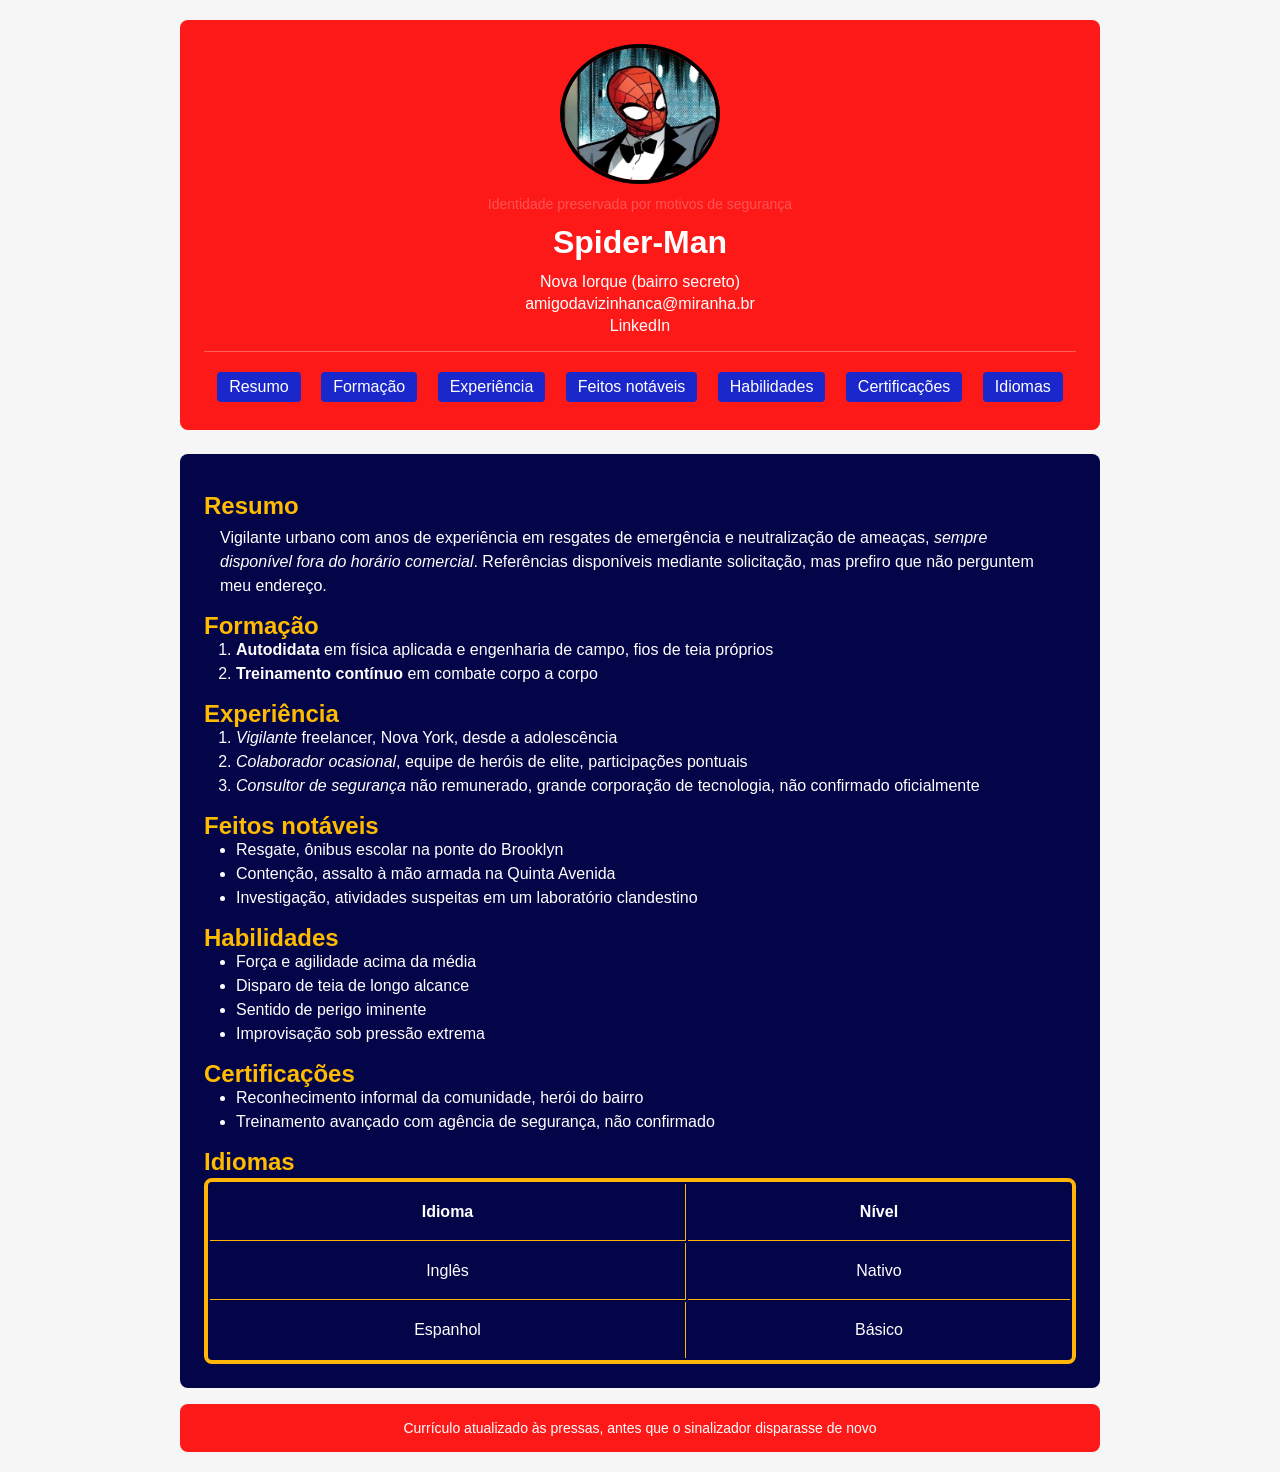
<file: Aula 5/index.html>
<!DOCTYPE html>
<html lang="pt-br">
<head>
  <meta charset="UTF-8" />
  <meta name="viewport" content="width=device-width, initial-scale=1.0" />
  <title>Currículo Spider-Man</title>
  <link rel="stylesheet" href="./styles/global.css">
</head>
<body>
  <header>
    <figure>
      <img src="./images/miranha.jpg" alt="Foto de perfil, pessoa mascarada com traje vermelho e azul" />
      <figcaption>Identidade preservada por motivos de segurança</figcaption>
    </figure>
    <h1>Spider-Man</h1>
    <div class="header-info">
      <p>Nova Iorque (bairro secreto)</p>
      <p>
        <a href="mailto:amigodavizinhanca@miranha.br">amigodavizinhanca@miranha.br</a>
      </p>
      <p>
        <a href="https://www.linkedin.com/in/miranha/">LinkedIn</a>
      </p>
      <nav>
        <ul>
          <li><a href="#resumo">Resumo</a></li>
          <li><a href="#formacao">Formação</a></li>
          <li><a href="#experiencia">Experiência</a></li>
          <li><a href="#feitos">Feitos notáveis</a></li>
          <li><a href="#habilidades">Habilidades</a></li>
          <li><a href="#certificacoes">Certificações</a></li>
          <li><a href="#idiomas">Idiomas</a></li>
        </ul>
      </nav>
    </div>
  </header>

  <main>
    <section id="resumo">
      <h2>Resumo</h2>
      <p>
        Vigilante urbano com anos de experiência em resgates de emergência e neutralização de ameaças,
        <em>sempre disponível fora do horário comercial</em>. Referências disponíveis mediante solicitação,
        mas prefiro que não perguntem meu endereço.
      </p>
    </section>

    <section id="formacao">
      <h2>Formação</h2>
      <ol>
        <li><strong>Autodidata</strong> em física aplicada e engenharia de campo, fios de teia próprios</li>
        <li><strong>Treinamento contínuo</strong> em combate corpo a corpo</li>
      </ol>
    </section>

    <section id="experiencia">
      <h2>Experiência</h2>
      <ol>
        <li><em>Vigilante</em> freelancer, Nova York, desde a adolescência</li>
        <li><em>Colaborador ocasional</em>, equipe de heróis de elite, participações pontuais</li>
        <li><em>Consultor de segurança</em> não remunerado, grande corporação de tecnologia, não confirmado oficialmente</li>
      </ol>
    </section>

    <section id="feitos">
      <h2>Feitos notáveis</h2>
      <ul>
        <li>Resgate, ônibus escolar na ponte do Brooklyn</li>
        <li>Contenção, assalto à mão armada na Quinta Avenida</li>
        <li>Investigação, atividades suspeitas em um laboratório clandestino</li>
      </ul>
    </section>

    <section id="habilidades">
      <h2>Habilidades</h2>
      <ul>
        <li>Força e agilidade acima da média</li>
        <li>Disparo de teia de longo alcance</li>
        <li>Sentido de perigo iminente</li>
        <li>Improvisação sob pressão extrema</li>
      </ul>
    </section>

    <section id="certificacoes">
      <h2>Certificações</h2>
      <ul>
        <li>Reconhecimento informal da comunidade, herói do bairro</li>
        <li>Treinamento avançado com agência de segurança, não confirmado</li>
      </ul>
    </section>

    <section id="idiomas">
      <h2>Idiomas</h2>
      <table>
        <thead>
          <tr>
            <th scope="col">Idioma</th>
            <th scope="col">Nível</th>
          </tr>
        </thead>
        <tbody>
          <tr>
            <td>Inglês</td>
            <td>Nativo</td>
          </tr>
          <tr>
            <td>Espanhol</td>
            <td>Básico</td>
          </tr>
        </tbody>
      </table>
    </section>
  </main>

  <footer>
    <p>Currículo atualizado às pressas, antes que o sinalizador disparasse de novo</p>
  </footer>
</body>

</html>
</file>
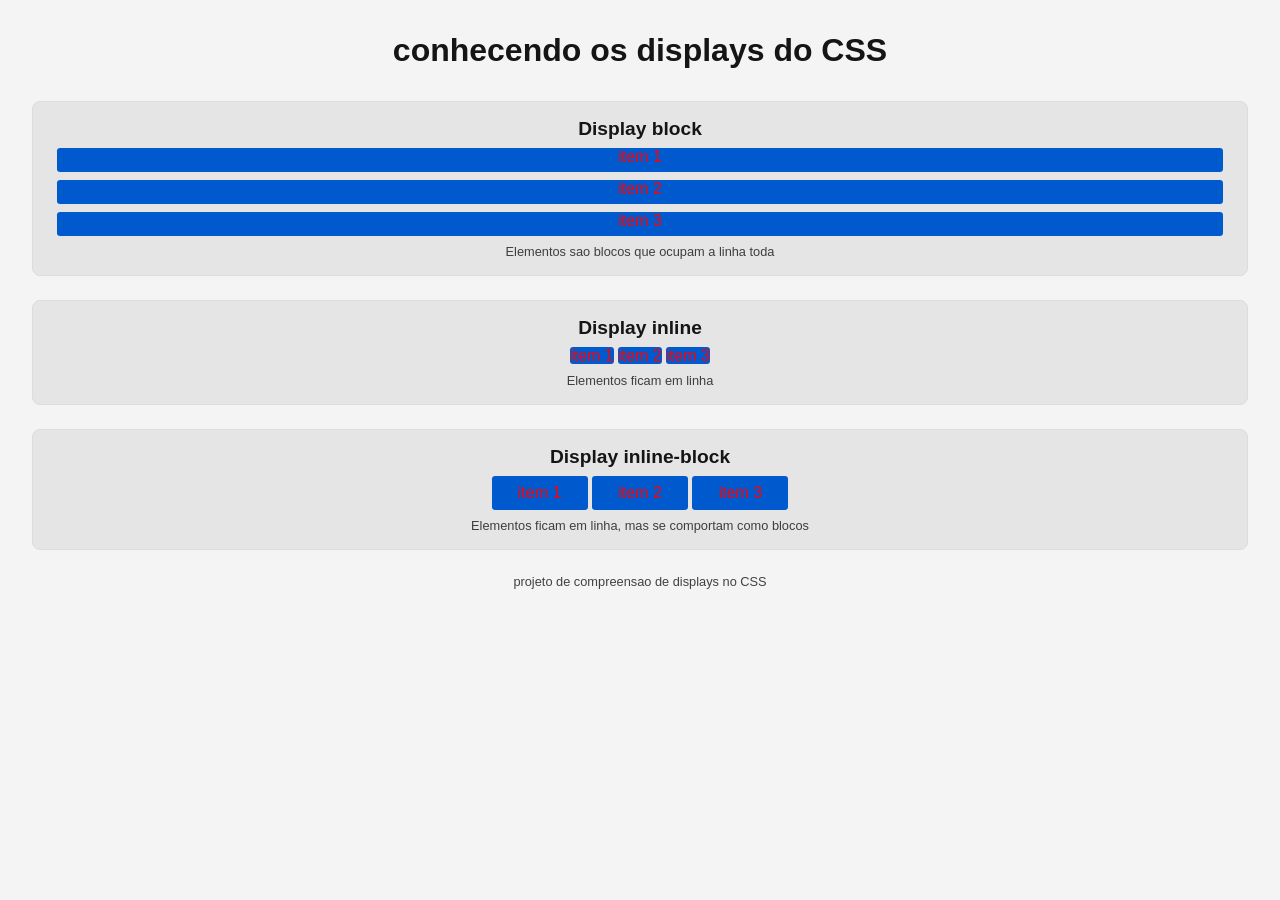
<file: aula 6/index.html>
<!doctype html>
<html>
    <head>
        <meta charset="utf-8">
        <meta name="viewport" content="width=device-width initial-scale=1.0">
        <link rel="stylesheet" href="./styles/global.css">
        <link rel="icon" href="./images/block.png" type="image/x-icon">
        <title>
            conhecendo os displays
        </title>
    </head>
    <body>
        <header>
            <h1>
                conhecendo os displays do CSS
            </h1>
        </header>
        <main>
            <section>
                <h2>
                    Display block
                </h2>
                <div class="container-block">
                    <div class="item">item 1</div>
                    <div class="item">item 2</div>
                    <div class="item">item 3</div>
                </div>
                <p>Elementos sao blocos que ocupam a linha toda</p>
            </section>
            <section>
                <h2>
                    Display inline
                </h2>
                <div class="container-inline">
                    <div class="item">item 1</div>
                    <div class="item">item 2</div>
                    <div class="item">item 3</div>
                </div>
                <p>Elementos ficam em linha </p>
            </section>
             <section>
                <h2>
                    Display inline-block
                </h2>
                <div class="container-inline-block">
                    <div class="item">item 1</div>
                    <div class="item">item 2</div>
                    <div class="item">item 3</div>
                </div>
                <p>Elementos ficam em linha, mas se comportam como blocos</p>
            </section>
        </main>
        <footer>
            <p>
                projeto de compreensao de displays no CSS
            </p>
        </footer>
    </body>
</html>
</file>
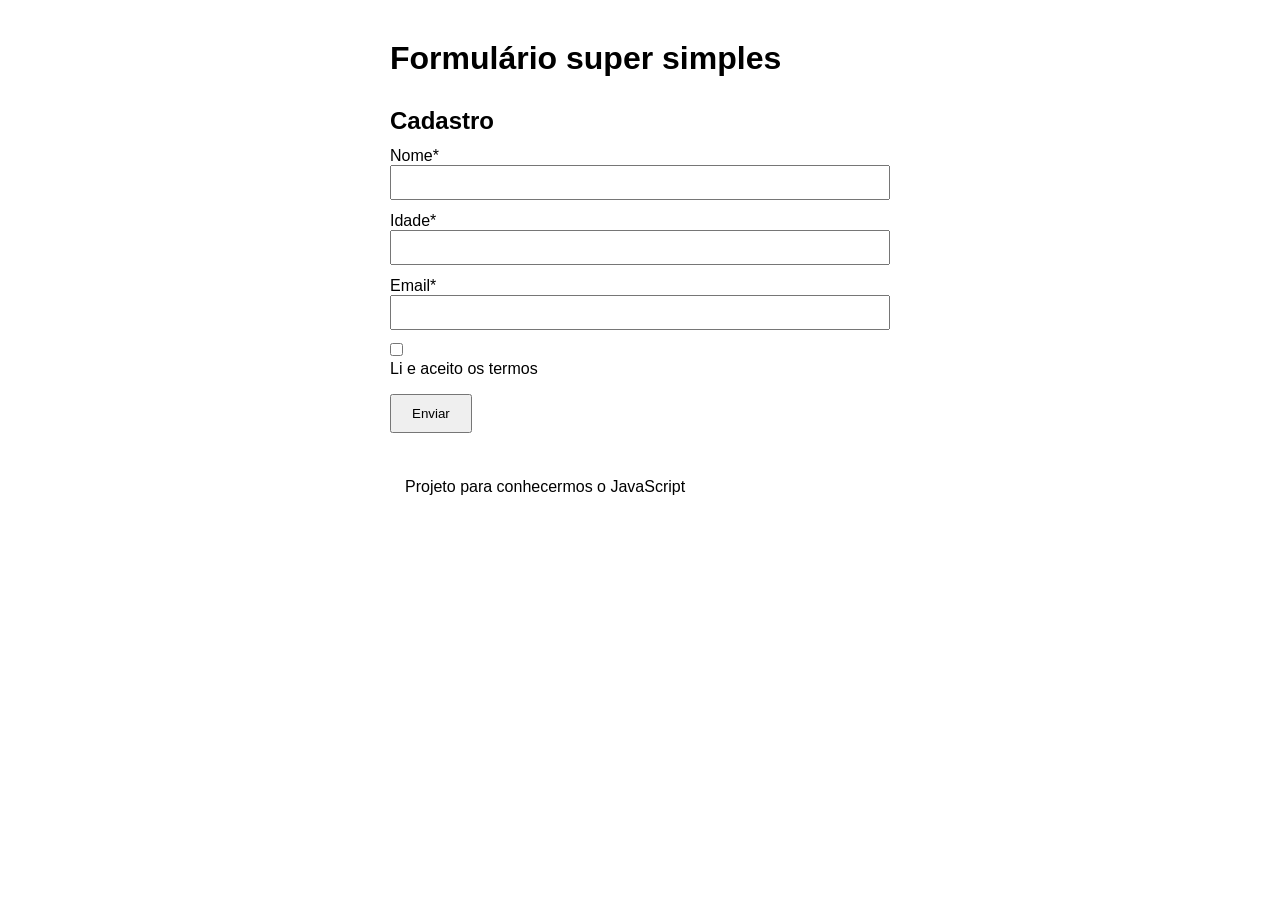
<file: aula 7 java script/index.html>
<!DOCTYPE html>
<html lang="PT-BR">
<head>
    <meta charset="UTF-8">
    <meta name="viewport" content="width=device-width, initial-scale=1.0">
    <link rel="stylesheet" href="styles/global.css">
    <script src="./scripts/index.js" defer></script>

    <title>Formulário JS</title>
</head>
<body>
    <header>
        <h1>Formulário super simples</h1>
    </header>

    <main>
        <h2>Cadastro</h2>
        <form id="cadastro">
            <label for="nome">Nome*</label>
            <input type="text" id="nome">
            <span id="erro-nome" class="oculto"></span>
            
            <label for="idade">Idade*</label>
            <input type="text" id="idade">
            <span id="erro-idade" class="oculto"></span>

            <label for="email">Email*</label>
            <input type="text" id="email">
            <span id="erro-email" class="oculto"></span>

            <label>
                <input type="checkbox" id="termos">
                <span>Li e aceito os termos</span>
                <span id="erros-termos" class="oculto"></span>
            </label>

            <button onclick="executar(event)">Enviar</button>
            <p id="concluido" class="oculto"></p>

    </main>

    <footer>
        <p>Projeto para conhecermos o JavaScript</p>
    </footer>
</body>
</html>
</file>
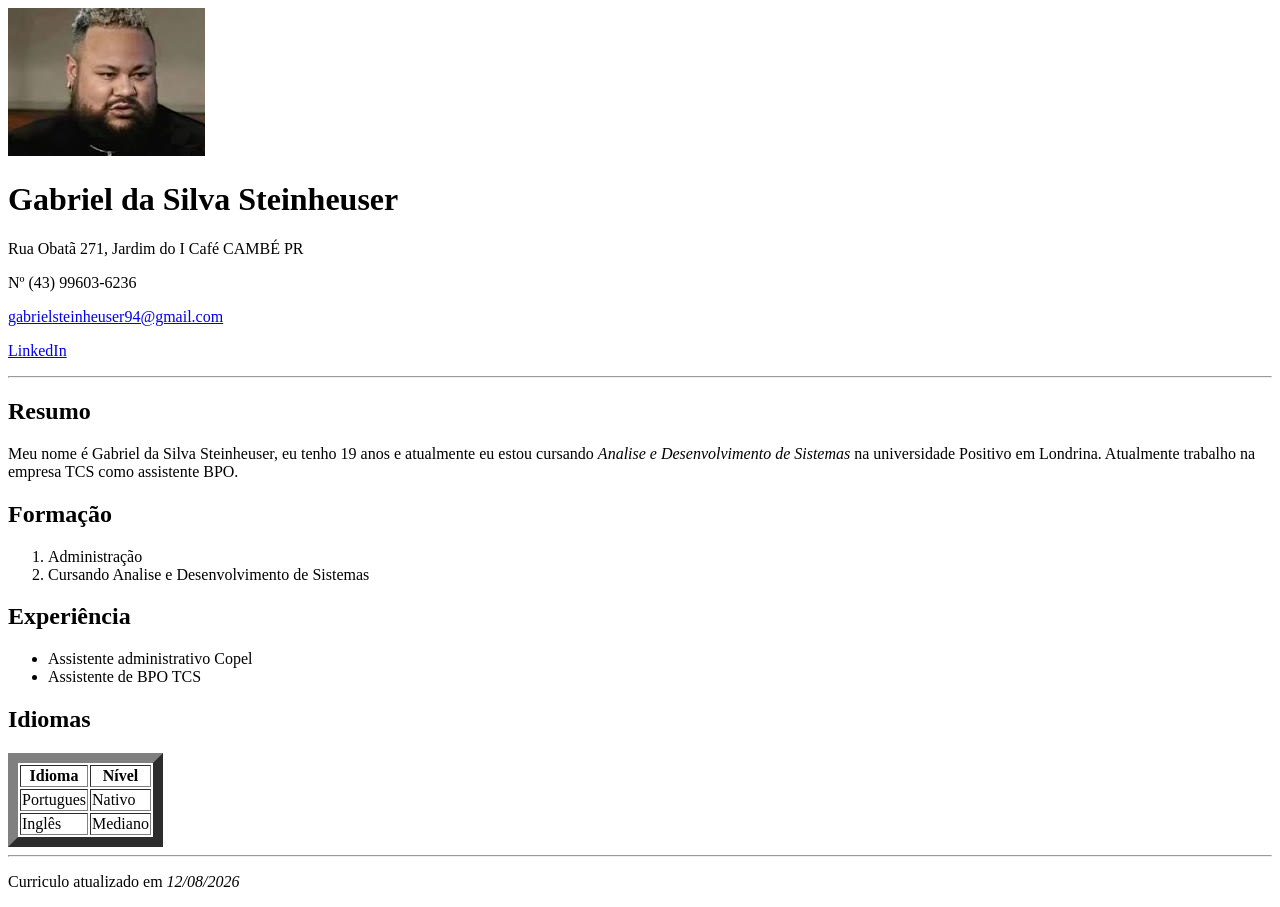
<file: aula-2/index.html>
<!DOCTYPE html>
<html lang="pt-br">
    <head>
        <meta charset="UTF-8">
        <title>Curriculo - Gabriel da Silva Steinheuser></title>    
    </head>
    <body>
        <div id="cabecalho">
            <img src="./1736119015597.jpg" alt="Foto de perfil">
            <h1>Gabriel da Silva Steinheuser</h1>
            <p>Rua Obatã 271, Jardim do I Café CAMBÉ PR</p>
            <p>Nº (43) 99603-6236</p>
            <p><a href="malito:gabrielsteinheuser94@gmail.com">gabrielsteinheuser94@gmail.com</a></p>
            <p><a href="https://www.linkedin.com/in/gabriel-steinheuser-aa7962303/">LinkedIn</a></p>
        </div>
<hr>
        <div id="conteudo">
            <div>
                <h2>Resumo</h2>
                <p>Meu nome é Gabriel da Silva Steinheuser, eu tenho 19 anos e atualmente eu estou cursando <i>Analise e Desenvolvimento de Sistemas</i> na universidade Positivo em Londrina. 
                   Atualmente trabalho na empresa TCS como assistente BPO.
                </p>
            </div>
        </div>
            <div>
                <h2>Formação</h2>
                <ol>
                   <li>Administração</li>
                   <li>Cursando Analise e Desenvolvimento de Sistemas</li> 
                </ol>
            </div>

            <div>
                <h2>Experiência</h2>
                <ul>
                    <li>Assistente administrativo Copel</li>
                    <li>Assistente de BPO TCS</li>
                </ul>
            </div>
            <div>
                <h2>Idiomas</h2>
                <table border="10">
                    <tr>
                        <th>Idioma</th>
                        <th>Nível</th>
                    </tr>
                    <tr>
                        <td>Portugues</td>
                        <td>Nativo</td>
                    </tr>
                    <tr>
                        <td>Inglês</td>
                        <td>Mediano</td>
                    </tr>
                </table>
            </div>
        <hr>
        <div id="rodape">
            <p>Curriculo atualizado em <i>12/08/2026</i></p>
        </div>
    </body>
</html>
</file>
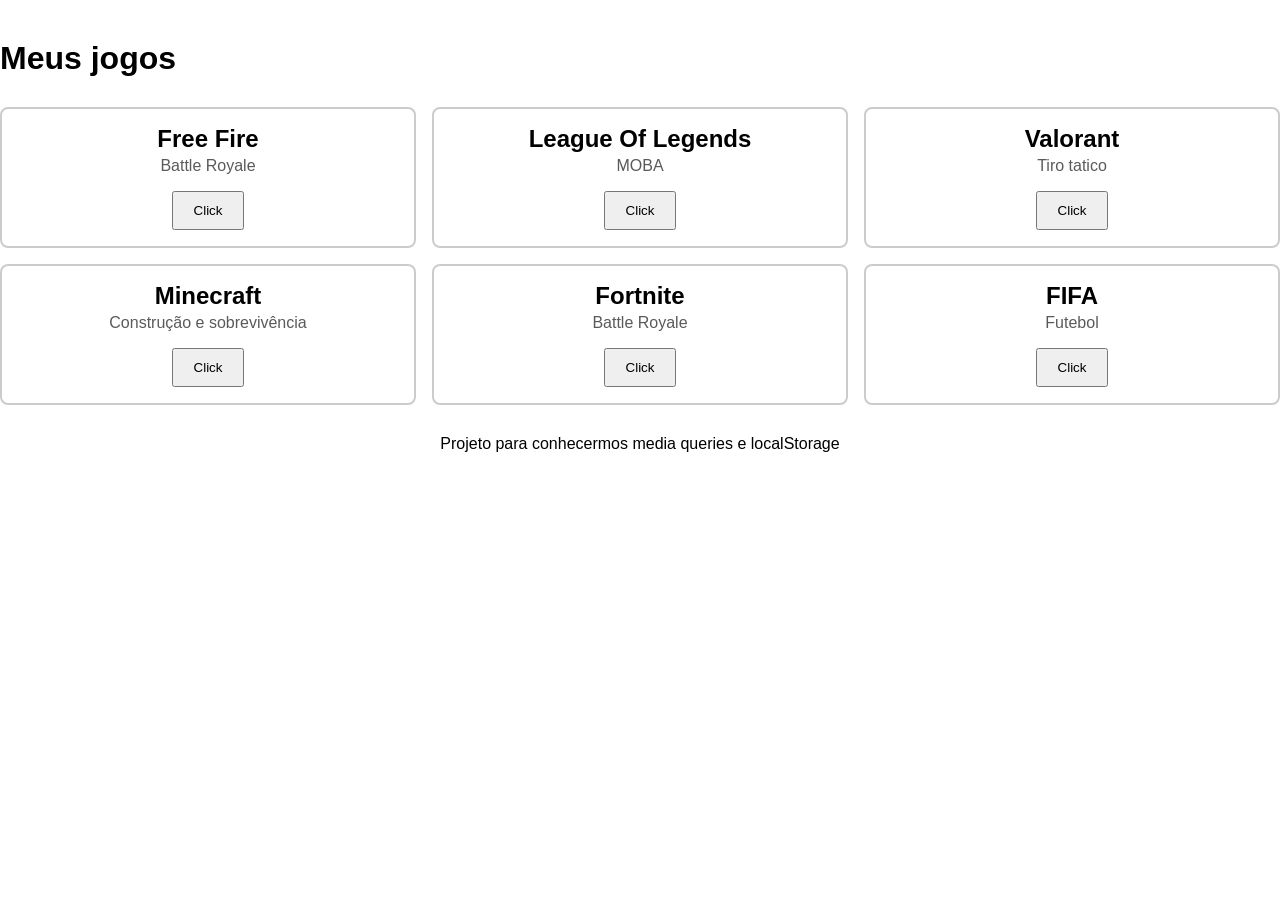
<file: aula-9/index.html>
<!DOCTYPE html>
<html lang="pt-BR">
<head>
  <meta charset="UTF-8">
  <meta name="viewport" content="width=device-width, initial-scale=1.0">
  <link rel="stylesheet" href="./styles/global.css">
  <script src="./scripts/index.js" defer></script>
  <title>Meus Jogos</title>
</head>
<body>
  <header>
    <h1>Meus jogos</h1>
  </header>
  <main>
    <section class="container-cards">
      <div class="card" id="free-fire">
        <h2>Free Fire</h2>
        <p>Battle Royale</p>
        <button onclick="marcar('free-fire','Free-Fire')">Click</button>
      </div>

      <div class="card" id="lol">
        <h2>League Of Legends</h2>
        <p>MOBA</p>
        <button onclick="marcar('lol','League Of Legends')">Click</button>
      </div>

      <div class="card" id="valorant">
        <h2>Valorant</h2>
        <p>Tiro tatico</p>
        <button onclick="marcar('valorant','Valorant')">Click</button>
      </div>

      <div class="card" id="minecraft">
        <h2>Minecraft</h2>
        <p>Construção e sobrevivência</p>
        <button onclick="marcar('minecraft','Minecraft')">Click</button>
      </div>

      <div class="card" id="fortnite">
        <h2>Fortnite</h2>
        <p>Battle Royale</p>
        <button onclick="marcar('fortnite','Fortnite')">Click</button>
      </div>

      <div class="card" id="fifa">
        <h2>FIFA</h2>
        <p>Futebol</p>
        <button onclick="marcar('fifa','FIFA')">Click</button>
      </div>

    </section>
  </main>
  <footer>
    <p>Projeto para conhecermos media queries e localStorage</p>
  </footer>

</body>
</html>
</file>
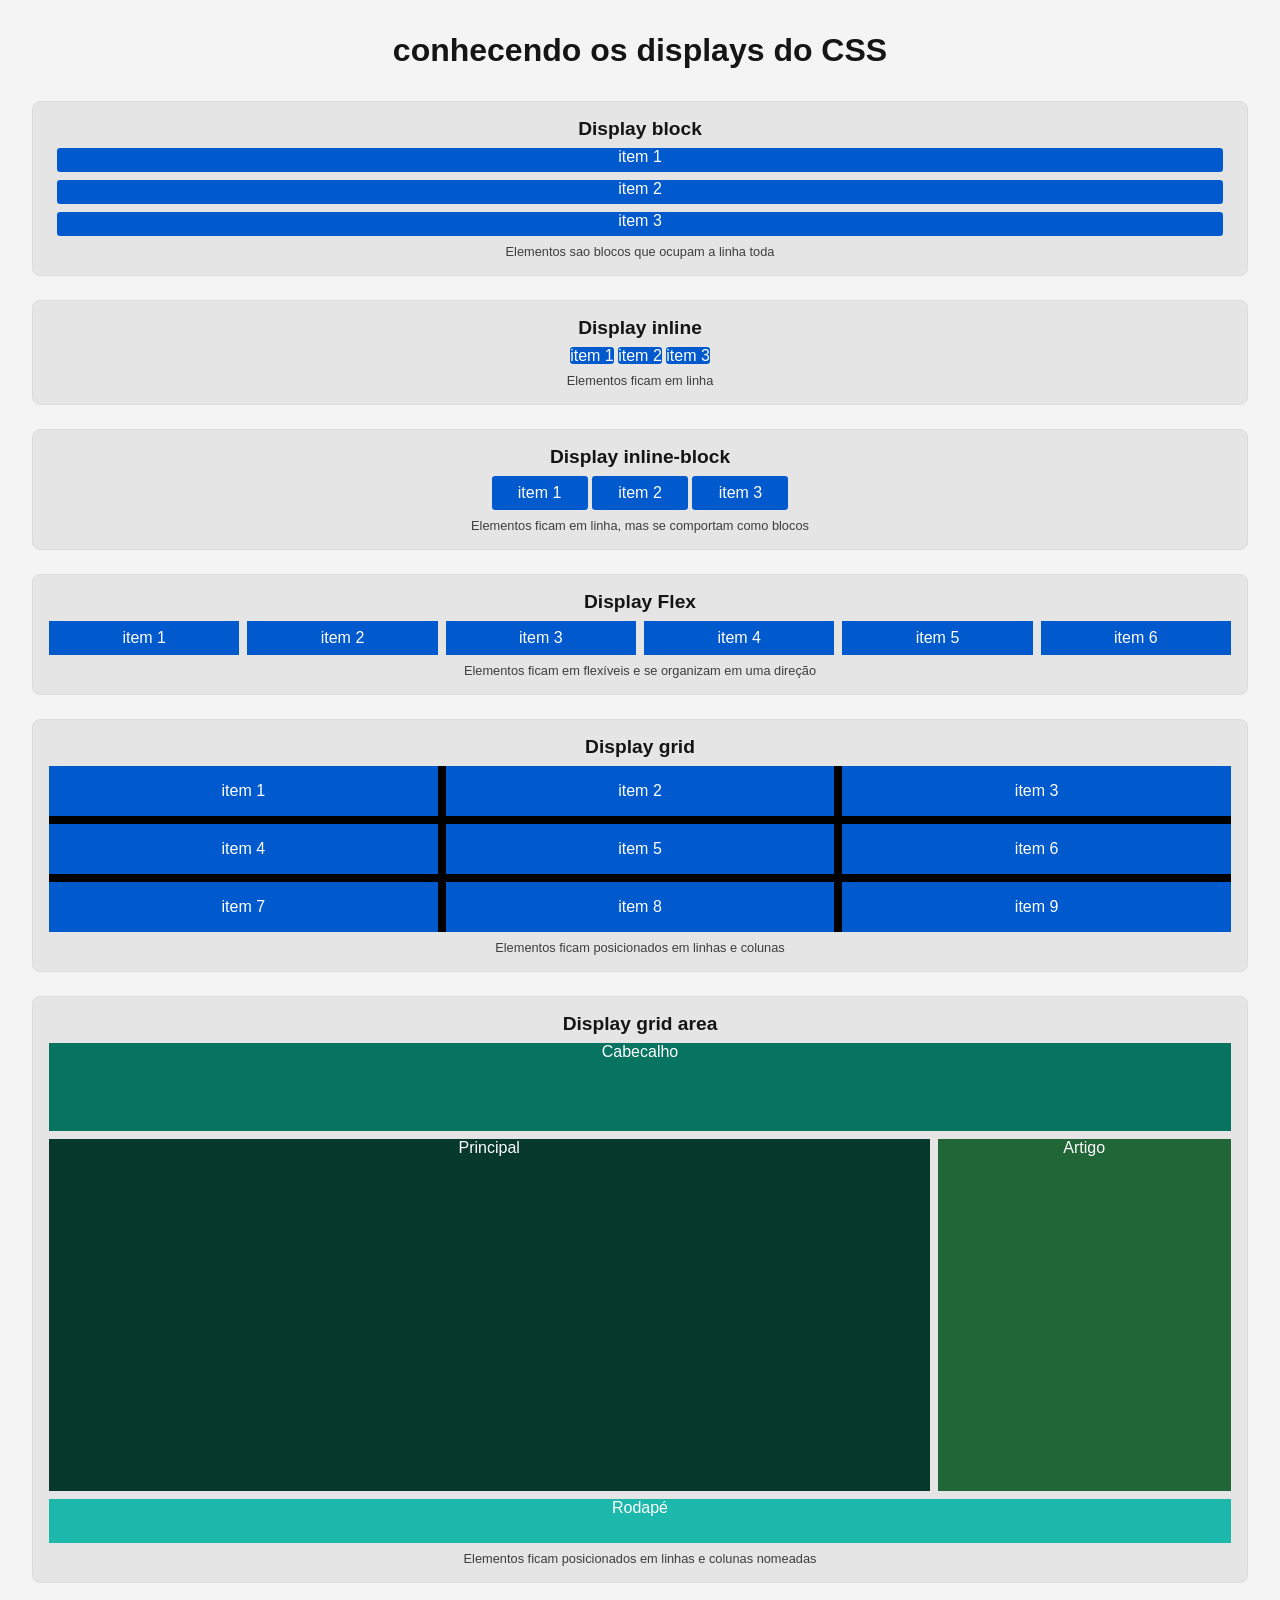
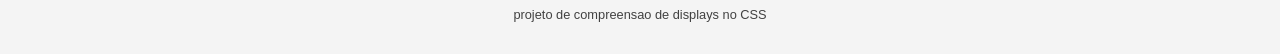
<file: aula 7/exemplo/index.html>
<!doctype html>
<html>
    <head>
        <meta charset="utf-8">
        <meta name="viewport" content="width=device-width initial-scale=1.0">
        <link rel="stylesheet" href="./styles/global.css">
        <link rel="icon" href="./images/block.png" type="image/x-icon">
        <title>
            conhecendo os displays
        </title>
    </head>
    <body>
        <header>
            <h1>
                conhecendo os displays do CSS
            </h1>
        </header>
        <main>
            <section>
                <h2>
                    Display block
                </h2>
                <div class="container-block">
                    <div class="item">item 1</div>
                    <div class="item">item 2</div>
                    <div class="item">item 3</div>
                </div>
                <p>Elementos sao blocos que ocupam a linha toda</p>
            </section>
            <section>
                <h2>
                    Display inline
                </h2>
                <div class="container-inline">
                    <div class="item">item 1</div>
                    <div class="item">item 2</div>
                    <div class="item">item 3</div>
                </div>
                <p>Elementos ficam em linha </p>
            </section>
             <section>
                <h2>
                    Display inline-block
                </h2>
                <div class="container-inline-block">
                    <div class="item">item 1</div>
                    <div class="item">item 2</div>
                    <div class="item">item 3</div>
                </div>
                <p>Elementos ficam em linha, mas se comportam como blocos</p>
            </section>

           <section>
                <h2>
                    Display Flex
                </h2>
                <div class="container-flex">
                    <div class="item">item 1</div>
                    <div class="item">item 2</div>
                    <div class="item">item 3</div>
                    <div class="item">item 4</div>
                    <div class="item">item 5</div>
                    <div class="item">item 6</div>
                </div>
                <p>Elementos ficam em flexíveis e se organizam em uma direção</p>
            </section>

            <section>
                <h2>
                    Display grid
                </h2>
                <div class="container-grid">
                    <div class="item">item 1</div>
                    <div class="item">item 2</div>
                    <div class="item">item 3</div>
                    <div class="item">item 4</div>
                    <div class="item">item 5</div>
                    <div class="item">item 6</div>
                    <div class="item">item 7</div>
                    <div class="item">item 8</div>
                    <div class="item">item 9</div>
                </div>
                <p>Elementos ficam posicionados em linhas e colunas</p>
            </section>

            <section>
                <h2>
                    Display grid area
                </h2>
                <div class="container-grid-area">
                    <div class="item item-cabecalho">Cabecalho</div>
                    <div class="item item-principal">Principal</div>
                    <div class="item item-artigo">Artigo</div>
                    <div class="item item-rodape">Rodapé</div>
                </div>
                <p>Elementos ficam posicionados em linhas e colunas nomeadas</p>
            </section>

        </main>
        <footer>
            <p>
                projeto de compreensao de displays no CSS
            </p>
        </footer>
    </body>
</html>
</file>
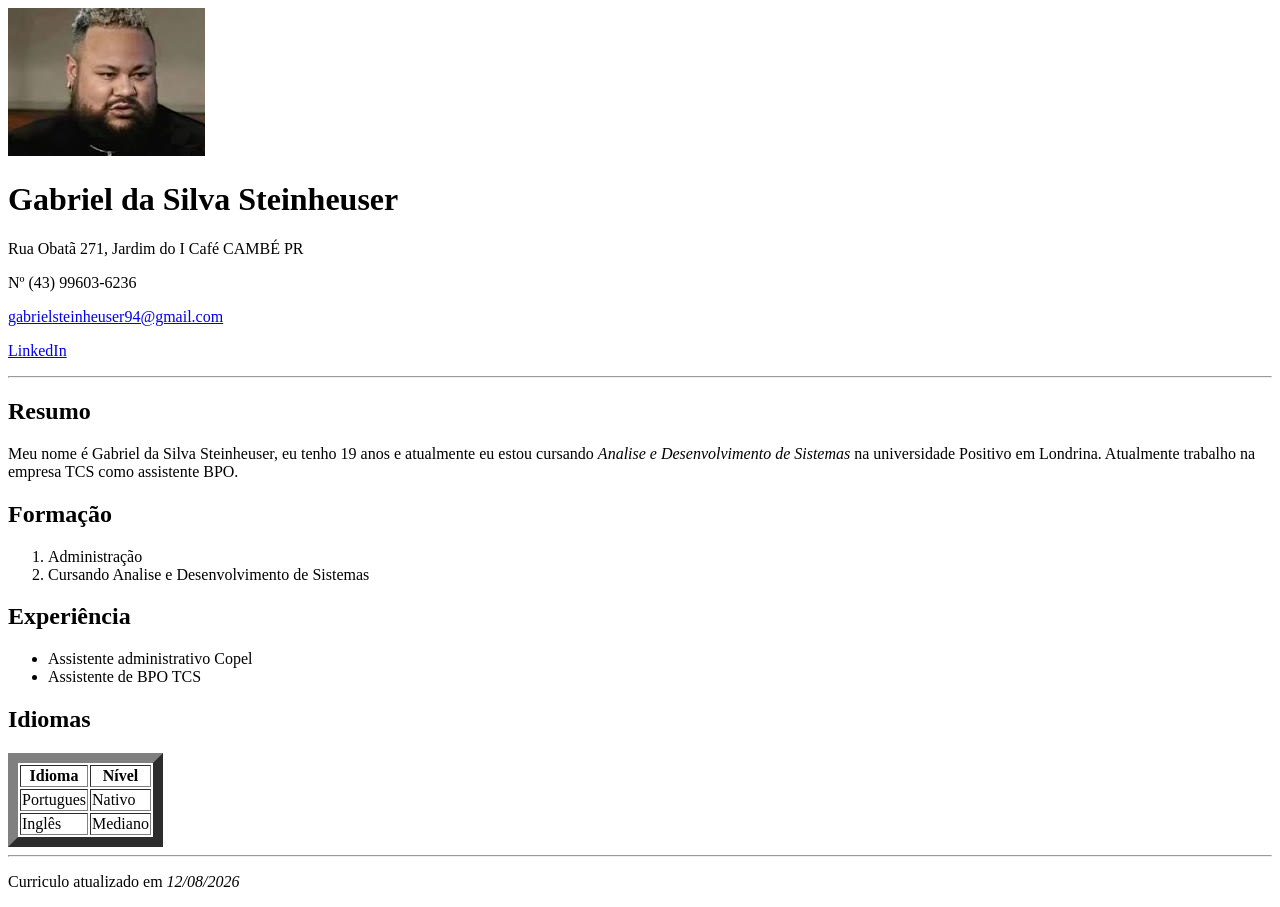
<file: front-end-web-ADS-main/aula-2/index.html>
<!DOCTYPE html>
<html lang="pt-br">
    <head>
        <meta charset="UTF-8">
        <title>Curriculo - Gabriel da Silva Steinheuser></title>    
    </head>
    <body>
        <header>
            <img src="./1736119015597.jpg" alt="Foto de perfil">
            <h1>Gabriel da Silva Steinheuser</h1>
            <p>Rua Obatã 271, Jardim do I Café CAMBÉ PR</p>
            <p>Nº (43) 99603-6236</p>
            <p><a href="malito:gabrielsteinheuser94@gmail.com">gabrielsteinheuser94@gmail.com</a></p>
            <p><a href="https://www.linkedin.com/in/gabriel-steinheuser-aa7962303/">LinkedIn</a></p>
            <hr>
        </header>
        <main>  
            <section>    
                <h2>Resumo</h2>
                <p>Meu nome é Gabriel da Silva Steinheuser, eu tenho 19 anos e atualmente eu estou cursando <i>Analise e Desenvolvimento de Sistemas</i> na universidade Positivo em Londrina. 
                    Atualmente trabalho na empresa TCS como assistente BPO.
                </p>
            </section>
            <section>  
                <h2>Formação</h2>
                <ol>
                    <li>Administração</li>
                    <li>Cursando Analise e Desenvolvimento de Sistemas</li> 
                </ol>
            </section>
            <section>
                <h2>Experiência</h2>
                <ul>
                    <li>Assistente administrativo Copel</li>
                    <li>Assistente de BPO TCS</li>
                </ul>
            </section>
            <section>    
                <h2>Idiomas</h2>
                <table border="10">
                    <tr>
                        <th>Idioma</th>
                        <th>Nível</th>
                    </tr>
                    <tr>
                        <td>Portugues</td>
                        <td>Nativo</td>
                    </tr>
                    <tr>
                        <td>Inglês</td>
                        <td>Mediano</td>
                    </tr>
                </table>
            </section>
            <hr>
        </main>
        <footer>
            <p>Curriculo atualizado em <i>12/08/2026</i></p>
        </footer>
    </body>
</html>
</file>
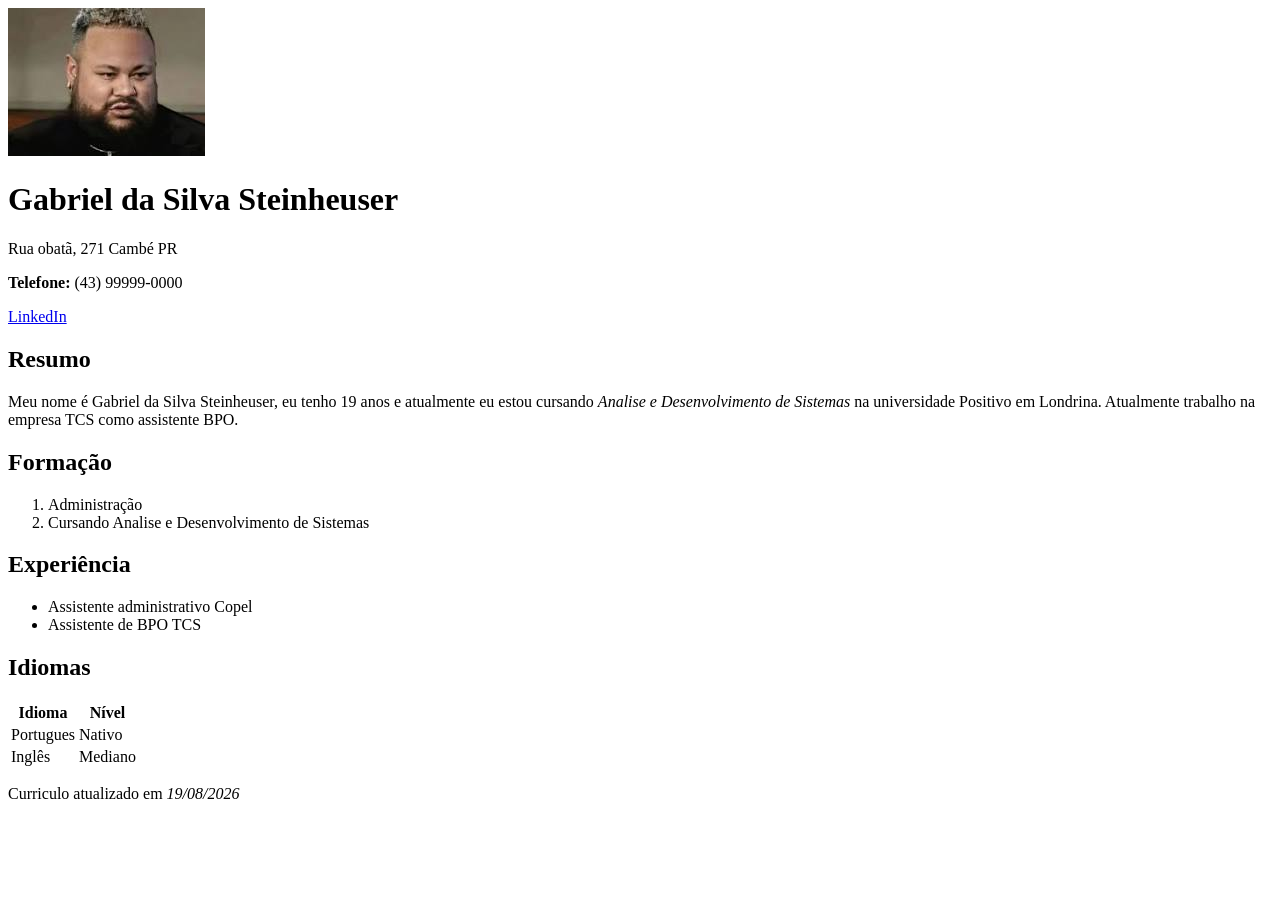
<file: aula-2/index_semantico.html>
<!DOCTYPE html>
<html>
    <head>
        <meta charset="UTF-8">
        <title>Meu currículo</title>
    </head>
    <body>
        <header>
            <img src="1736119015597.jpg" alt="Foto de perfil">
            <h1>Gabriel da Silva Steinheuser</h1>
            <p>Rua obatã, 271 Cambé PR</p>
            <p><strong>Telefone: </strong> (43) 99999-0000</p>
            <p>
                <a href="https://www.linkedin.com/login/?session_redirect=https%3A%2F%2Fwww.linkedin.com%2Ffeed%2F">LinkedIn</a>
            </p>
        </header>
        <main>
              <section>    
                <h2>Resumo</h2>
                <p>Meu nome é Gabriel da Silva Steinheuser, eu tenho 19 anos e atualmente eu estou cursando <i>Analise e Desenvolvimento de Sistemas</i> na universidade Positivo em Londrina. 
                    Atualmente trabalho na empresa TCS como assistente BPO.
                </p>
            </section>
            <section>  
                <h2>Formação</h2>
                <ol>
                    <li>Administração</li>
                    <li>Cursando Analise e Desenvolvimento de Sistemas</li> 
                </ol>
            </section>
            <section>
                <h2>Experiência</h2>
                <ul>
                    <li>Assistente administrativo Copel</li>
                    <li>Assistente de BPO TCS</li>
                </ul>
            </section>
            <section>    
                <h2>Idiomas</h2>
                <table>
                    <tr>
                        <th>Idioma</th>
                        <th>Nível</th>
                    </tr>
                    <tr>
                        <td>Portugues</td>
                        <td>Nativo</td>
                    </tr>
                    <tr>
                        <td>Inglês</td>
                        <td>Mediano</td>
                    </tr>
                </table>
            </section>  
        </main>
        <footer>
            <p>Curriculo atualizado em <em>19/08/2026</em></p>
        </footer>
    </body>

</html>
</file>
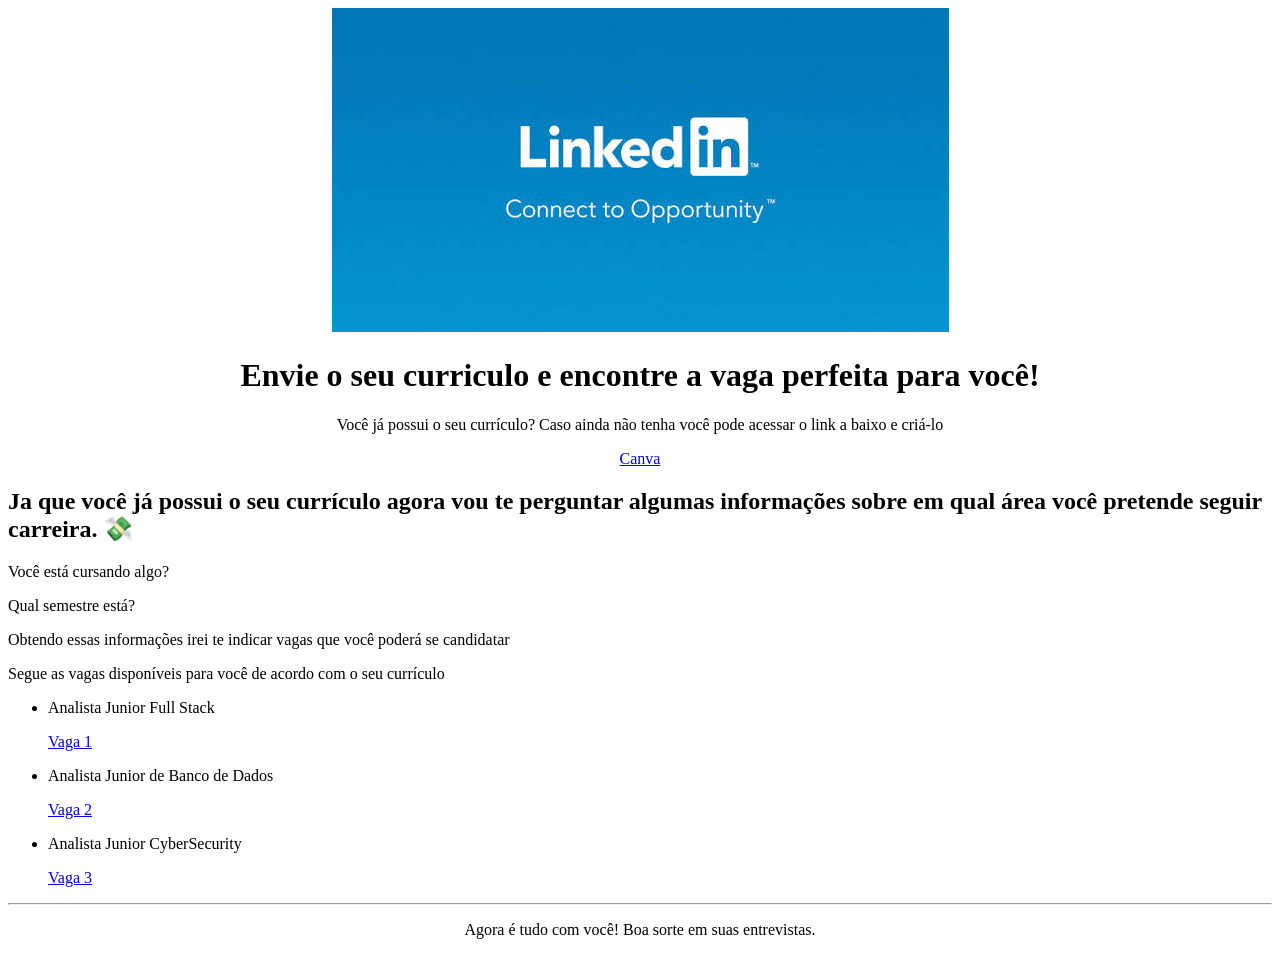
<file: aula-2/meu_arquivo.html>
<!DOCTYPE html>
<html>
    <head>
        <meta charset="UTF-8">
        <title>LinkedIn</title>
    </head>
    <body>
        <header>
            <center>
            <img src="images.jpg" alt="LinkedIn">
            

            <h1>Envie o seu curriculo e encontre a vaga perfeita para você!</h1>
            
            <p>Você já possui o seu currículo? Caso ainda não tenha você pode acessar o link a baixo e criá-lo</p>
            <p>
                <a href="https://www.canva.com/pt_br/" target="_blank">Canva</a>
            </p>
            </center>
        </header>
            
        <main>
            <h2>Ja que você já possui o seu currículo agora vou te perguntar algumas informações sobre em qual área você pretende seguir carreira. 💸</h2>
            <p>Você está cursando algo?</p> 
            <p>Qual semestre está?</p>
            <p>Obtendo essas informações irei te indicar vagas que você poderá se candidatar</p>


            <p>Segue as vagas disponíveis para você de acordo com o seu currículo</p>
            <ul>
                <li>Analista Junior Full Stack</li> <p><a href="www.vagalinkedin1.com">Vaga 1</a></p>
                <li>Analista Junior de Banco de Dados</li> <p><a href="www.vagalinkedin2.com">Vaga 2</a></p>
                <li>Analista Junior CyberSecurity</li> <p><a href="www.vagalinkedin3.com">Vaga 3</a></p>
            </ul>
        </main>
<hr>
        <footer>
            <center>
            <p>Agora é tudo com você! Boa sorte em suas entrevistas.</p>
            </center>
        </footer>
    </body>
</html>
</file>
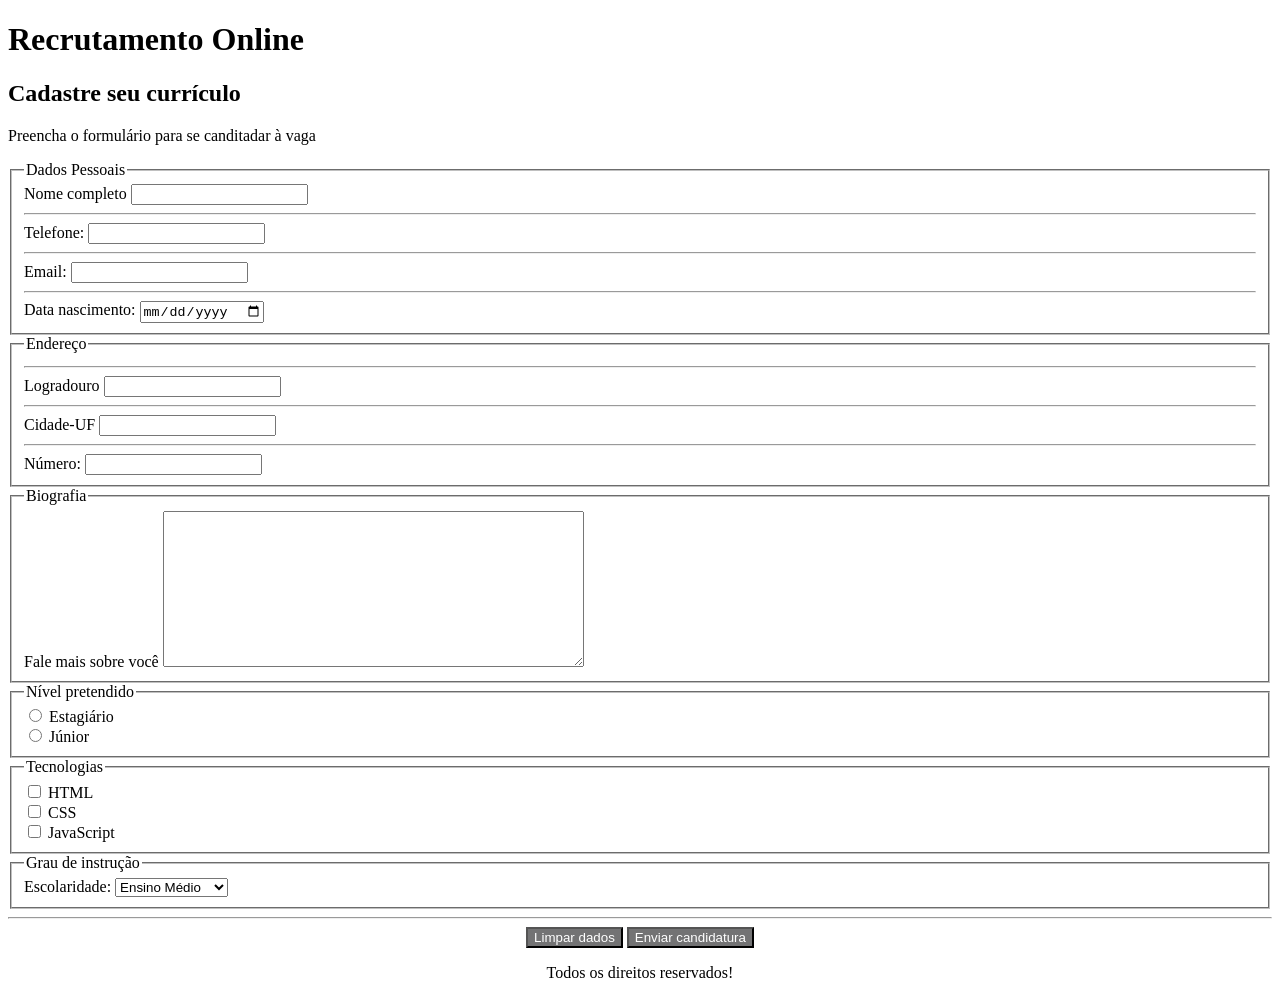
<file: Aula3/index_aula3.html>
<!DOCTYPE html>
<html lang="pt-br">
<head>
    <meta charset="UTF-8">
    <title>Recrutamento Online</title>
    <link rel= "stylesheet" href="style.css">
</head>
    <body>
        <header>
            <h1>Recrutamento Online</h1>
        </header>
        <main> 
            <selection>
                <h2>Cadastre seu currículo</h2>
                <form action="#" method="get">
                    <p>Preencha o formulário para se canditadar à vaga</p>
                    <fieldset>
                        <legend>Dados Pessoais</legend>
                        <div>
                            <label for="nome_id">Nome completo</label>
                            <input id="nome_id" name="nome" type="text">
                        </div>
                        <hr>
                        <div>
                            <label for="telefone_id">Telefone:</label>
                            <input id="telefone_id" name="telefone" type="tel">
                        </div>
                        <hr>
                        <div>
                            <label for="email_id">Email:</label>
                            <input id="email_id" name="email" type="email">
                        </div>
                        <hr>
                         <div>
                            <label for="data_nasc_id">Data nascimento:</label>
                            <input id="data_nasc_id" name="data" type="date">
                        </div>
                    </fieldset>
                    <fieldset>
                        <legend>Endereço</legend>
                        <hr>
                        <div>
                            <label for="logradouro_id">Logradouro</label>
                            <input id="logradouro_id" name="logradouro" type="text">
                        </div>
                        <hr>
                        <div>
                            <label for="cidade_id">Cidade-UF</label>
                            <input id="cidade_id" name="cidade" type="text">
                        </div>
                        <hr>
                         <div>
                            <label for="numero_id">Número:</label>
                            <input id="numero_id" name="numero" type="number">
                        </div>
                    </fieldset>
                    <fieldset>
                        <legend>Biografia</legend>
                        <div>
                            <label for="resumo_id">Fale mais sobre você</label>
                            <textarea id="resumo_id" 
                                      name="resumo" 
                                      rows="10" 
                                      cols="50"
                            ></textarea>  
                        </div>
                    </fieldset>
                    <fieldset>
                        <legend>Nível pretendido</legend>
                        <div>
                            <input id="estagiario_id" name="nivel" type="radio" value="estagiario">
                            <label for="estagiario_id">Estagiário</label>
                        </div>
                        <div>
                            <input id="junior_id" name="nivel" type="radio" value="junior">
                            <label for="junior_id">Júnior</label>
                        </div>
                    </fieldset>
                    <fieldset>
                        <legend>Tecnologias</legend>
                        <div>
                            <input id="tec_html_id" name="tecnologia" type="checkbox" value="html">
                            <label for="tec_html_id">HTML</label>
                        </div>
                        <div>
                            <input id="tec_css_id" name="tecnologia" type="checkbox" value="css">
                            <label for="tec_css_id">CSS</label>
                        </div>
                        <div>
                            <input id="tec_js_id" name="tecnologia" type="checkbox" value="js">
                            <label for="tec_js_id">JavaScript</label>
                        </div>
                    </fieldset>
                    <fieldset>
                        <legend>Grau de instrução</legend>
                        <div>
                            <label for="escolaridade_id">Escolaridade:</label>
                            <select id="escolaridade_id" name="escolaridade">
                                <option value="medio">Ensino Médio</option>
                                <option value="graduacao">Graduação</option>
                                <option value="pos">Pós-graduação</option>
                            </select>
                        </div>
                    </fieldset>
                    <div>
                    <hr>
                    <center>
                        <button id="limpar_dados" type="reset">Limpar dados</button>
                        <button id="enviar" type="enviar">Enviar candidatura</button>
                    </center>
                    </div>
                </form>
            </selection>
        </main>
        <footer>
        <center>    <p>Todos os direitos reservados!</p>    </center>
        </footer>
    </body>
</html>
</file>
<file: Aula 5/styles/global.css>
* {
    box-sizing: border-box;
    margin: 0;
    padding: 0;
}

body {
    font-size: 16px;
    font-family: Arial, Helvetica, sans-serif;
    color: #0a0a0a;
    background-color: #f5f5f5e5;
    padding: 1.25rem;
    max-width: 60rem;
    margin: auto;
}

header {
    background-color: #ff0000e5;
    color: #fff;
    padding: 1.5rem;
    text-align: center;
    border-radius: 0.5rem;
}

header img {
    width: 10rem;
    border-radius: 50%;
    height: 8.75rem;
    border: 0.25rem solid #000000;
}

header figcaption {
    font-size: 0.875rem;
    opacity: 0.25;
    margin-top: 0.5rem;
}

header h1 {
    font-size: 2rem;
    margin-top: 0.75rem;
}

.header-info {
    margin-top: 0.75rem;

}

header p {
    margin-top: 0.25rem;
}

header a {
    color: inherit;
    text-decoration: none;
}

header a:hover {
    opacity: 0.8;
    cursor: pointer;
    color: #ffbb00;
    transition: 0.2s;
}

nav {
    margin-top: 1rem;
    padding-top: 1rem;
    border-top: 0.0625rem solid rgba(255, 255, 255, 0.3);
}

nav ul {
    list-style: none;
}

nav li {
    display: inline-block;
    margin: 0.25rem 0.5rem;
}

nav a {
    background-color: #0129dfe5;
    padding: 0.375rem 0.75rem;
    border-radius: 0.25rem;
    display: inline-block;
}

main {
    padding: 1.5rem;
    margin-top: 1.5rem;
    color: #fff;
    background-color: #040449;
    border-radius: 0.5rem;
}

section {
    margin-top: 1rem;
    line-height: 1.5rem;
}

section h2 {
    color: #ffbb00;
    font-size: 1.5rem;
}

section p {
    margin: 0.5rem 1rem;
}

section ul, section ol {
    margin-left: 1rem;
    padding-left: 1rem;
}

table {
    width: 100%;
    border: 0.275rem solid #ffb607;
    margin-top: 0.25rem;
    border-radius: 0.5rem;
}

table th, table td {
    padding: 1rem;
    text-align: center;
    border-bottom: 0.0275rem solid #ffb607;
    border-right: 0.0275rem solid #ffb607;
}

table th:last-child, table td:last-child {
    border-right: none;
}

table tr:last-child td {
    border-bottom: none;
}

footer {
    margin-top: 1rem;
    font-size: 0.875rem;
    padding: 1rem;
    text-align: center;
    color: #fff;
    background-color: #ff0000e5;
    border-radius: 0.5rem;
}
</file>
<file: aula 6/styles/global.css>
*
{
    margin: 0;
    padding: 0;
    box-sizing: 0;
}
body{
    font-size: 16px;
    font-family: Arial, Helvetica, sans-serif;
    padding: 2rem;
    background-color: #f4f4f4f4;
    color: #151515;

}

h1{
    text-align: center;
    margin-bottom: 2rem;

}

h2 {
    font-size: 1.2rem;
    margin-bottom: 0.5rem;

}

p {
    opacity: 0.8;
    font-size: 0.8rem;
    margin-top: 0.5rem;
}

section {
    background-color: #e5e5e5;
    padding: 1rem;
    margin-bottom: 1.5rem;
    border-radius: 0.5rem;
    border: 1px solid #dcdcdc;
    text-align: center; 
}

footer {
    text-align: center;
}

.item {
    color:rgb(255, 0, 0);
    background-color: rgb(0, 89, 205);
}

.container-block .item{
    display: block;
    height: 1.5rem;
    margin: 0.5rem;
    border-radius:0.2rem;
}

.container-inline .item{
    display: inline;
    border-radius:0.2rem;
    width: 5rem;
}

.container-inline-block .item{
    display: inline-block;
    padding: 0.5rem;
    width: 5rem;
    border-radius:0.2rem;
}
</file>
<file: aula 7 java script/styles/global.css>
* {
    margin: 0;
    padding: 0;
    box-sizing: border-box;
}

html {
    font-size: 62.5%;
}

body {
    font-family: Arial, sans-serif;
    font-size: 1.6rem;
    max-width: 50rem;
    margin: 4rem auto;
}

main {
    margin-top: 3rem
}

footer {
    margin-top: 3rem;
}

p {
    margin-top: 1rem;
    padding: 1.5rem;
}

span {
    display: block;
}

label {
    display: block;
    margin-top: 1.2rem;
}

input[type="text"],
input[type="number"],
input[type="email"] {
    padding: 0.8rem;
    width: 100%;
}

button {
    padding: 1rem 2rem;
    margin-top: 1.6rem;
}

.oculto {
    display: none;
}

.sucesso {
    background-color: #ffe08a;
    font-weight: bold;
}

.erro {
    color: #8a1c1c;
    background-color: #ffe6e6;
}
</file>
<file: aula-9/styles/global.css>
* {
  margin: 0;
  padding: 0;
  box-sizing: border-box;
}

html {
  font-size: 62.5%;
}

body {
  font-family: Arial, sans-serif;
  font-size: 1.6rem;
  margin: 4rem auto;
}

main {
  margin-top: 3rem;
}

footer {
  margin-top: 3rem;
  text-align: center;
}

button {
  padding: 1rem 2rem;
  margin-top: 1.6rem;
}

.container-cards {
  display: grid;
  grid-template-columns: 1fr;
  gap: 1.6rem;
}

@media (min-width: 768px) {
  .container-cards {
    grid-template-columns: 1fr 1fr;
  }
}

@media (min-width: 992px) {
  .container-cards {
    grid-template-columns: 1fr 1fr 1fr;
  }
}

.card {
  padding: 1.6rem;
  border: 0.2rem solid #cccccc;
  border-radius: 0.8rem;
  text-align: center;
}

.card p {
  margin-top: 0.4rem;
  color: #5a5a5a;
}

.marcado {
  border-color: #0d35de;
  background-color: #e9ecf5;
}
</file>
<file: aula 7/exemplo/styles/global.css>
*
{
    margin: 0;
    padding: 0;
    box-sizing: 0;
}
body{
    font-size: 16px;
    font-family: Arial, Helvetica, sans-serif;
    padding: 2rem;
    background-color: #f4f4f4f4;
    color: #151515;

}

h1{
    text-align: center;
    margin-bottom: 2rem;

}

h2 {
    font-size: 1.2rem;
    margin-bottom: 0.5rem;

}

p {
    opacity: 0.8;
    font-size: 0.8rem;
    margin-top: 0.5rem;
}

section {
    background-color: #e5e5e5;
    padding: 1rem;
    margin-bottom: 1.5rem;
    border-radius: 0.5rem;
    border: 1px solid #dcdcdc;
    text-align: center; 
}

footer {
    text-align: center;
}

.item {
    color:rgb(255, 255, 255);
    background-color: rgb(0, 89, 205);
}

.container-block .item{
    display: block;
    height: 1.5rem;
    margin: 0.5rem;
    border-radius:0.2rem;
}

.container-inline .item{
    display: inline;
    border-radius:0.2rem;
    width: 5rem;
}

.container-inline-block .item{
    display: inline-block;
    padding: 0.5rem;
    width: 5rem;
    border-radius:0.2rem;
}

.container-flex {
    display: flex;
    flex-direction: row;
    gap: 0.5rem;
    justify-content: center; 
    flex-wrap: wrap;
}

.container-flex .item {
    padding: 0.5rem;
    flex-basis: 100px;
    flex-shrink: 1;
    flex-grow: 1;
}

.container-grid {
    background-color: black;
    /* border: 2px white; */
    display: grid;
    grid-template-columns: repeat(3,1fr);
    grid-auto-rows: minmax(50px, auto);
    gap: 0.5rem;
}

.container-grid .item {
    display: flex;
    flex-direction: row;
    justify-content: center;
    align-items: center;
}

.container-grid-area {
    display: grid;
    grid-template-areas: 
    "cabecalho cabecalho"
    "principal artigo"
    "rodape rodape";
    grid-template-columns: 3fr 1fr;
    gap: 0.5rem;
    height: 500px;
    grid-template-rows: 1fr 4fr 0.5fr;
}

.container-grid-area .item-cabecalho {
    grid-area: cabecalho;
    background-color: rgb(7, 116, 97);
}

.container-grid-area .item-principal {
    grid-area: principal;
    background-color: rgb(7, 56, 44);
}

.container-grid-area .item-artigo {
    grid-area: artigo;
    background-color: rgb(32, 102, 55);
}

.container-grid-area .item-rodape {
    grid-area: rodape;
    background-color: rgb(28, 184, 171);
}
</file>
<file: Aula3/style.css>
#limpar_dados {
  background-color: rgb(115, 115, 116);
  color: rgb(255, 255, 255);
}

#enviar {
  background-color: rgb(115, 115, 116);
  color: rgb(255, 255, 255);
}

#Recrutamento Online {
  color:color-mix(in lch increasing hue, color percentage, color percentage)
}
</file>
